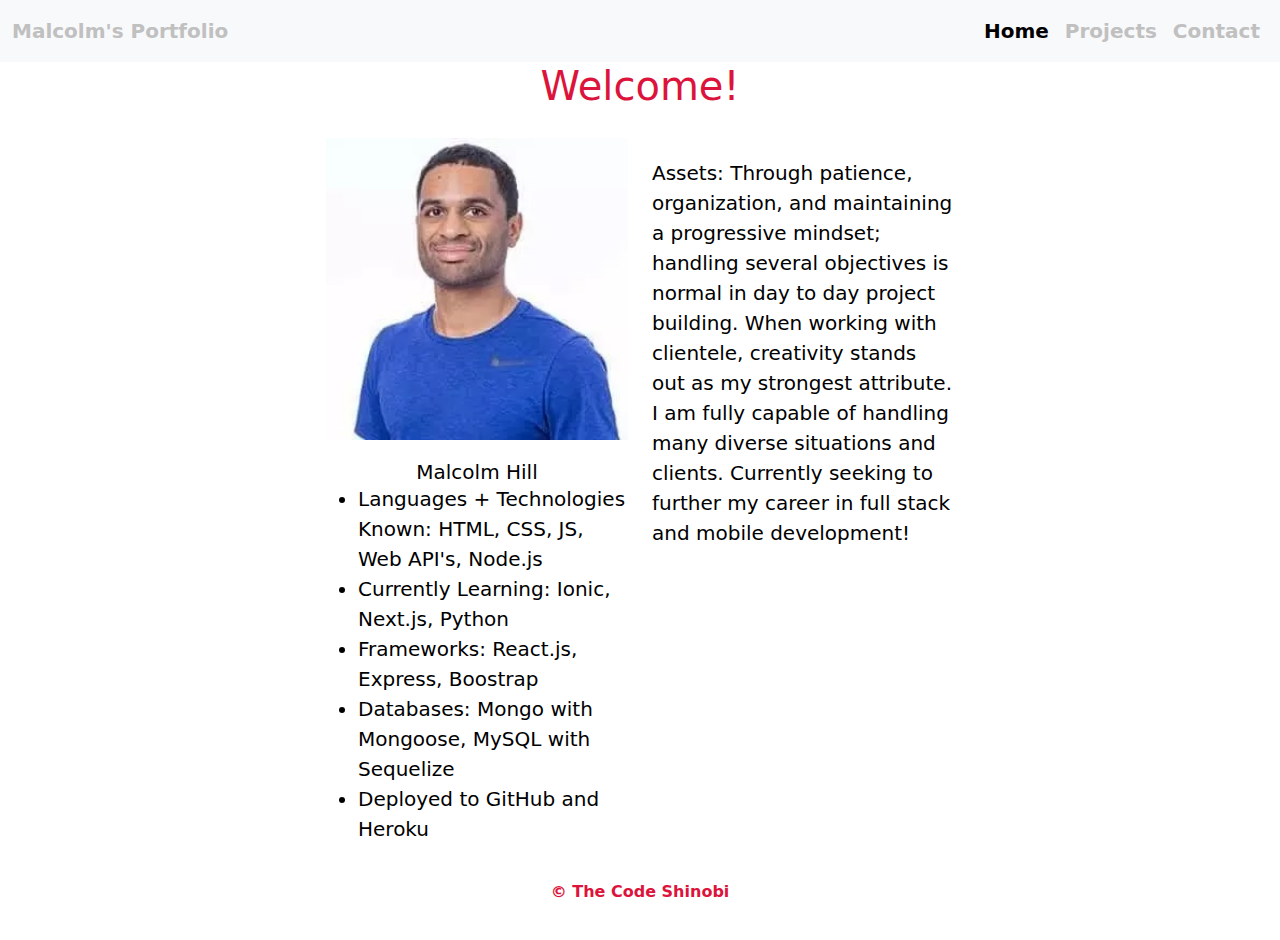
<file: index.html>
<!DOCTYPE html>
<html lang="en">
  <head>
    <meta charset="UTF-8" />
    <meta name="viewport" content="width=device-width, initial-scale=1.0" />
    <meta http-equiv="X-UA-Compatible" content="ie=edge" />
    <meta name="Description" content="Enter your description here" />
    <link
      rel="stylesheet"
      href="https://cdnjs.cloudflare.com/ajax/libs/twitter-bootstrap/5.0.0-alpha2/css/bootstrap.min.css"
    />
    <link
      rel="stylesheet"
      href="https://cdnjs.cloudflare.com/ajax/libs/font-awesome/5.15.0/css/all.min.css"
    />
    <link rel="stylesheet" href="./assets/style.css" />
    <title>Portfolio Homepage</title>
  </head>

  <body>
    <nav class="navbar navbar-expand-lg bg-light">
      <div class="container-fluid">
        <button
          class="navbar-toggler"
          type="button"
          data-bs-toggle="collapse"
          data-bs-target="#navbarTogglerDemo01"
          aria-controls="navbarTogglerDemo01"
          aria-expanded="false"
          aria-label="Toggle navigation"
        >
          <span class="navbar-toggler-icon"></span>
        </button>
        <div class="collapse navbar-collapse" id="navbarTogglerDemo01">
          <a class="navbar-brand" href="index.html">Malcolm's Portfolio</a>
        </div>

        <div>
          <ul class="navbar-nav me-auto mb-2 mb-lg-0">
            <li class="nav-item">
              <a class="nav-link active" href="index.html">Home</a>
            </li>
            <li class="nav-item">
              <a class="nav-link" href="portfolio.html">Projects</a>
            </li>
            <li class="nav-item">
              <a class="nav-link" href="./contact.html">Contact</a>
            </li>
          </ul>
        </div>
      </div>
    </nav>

    <h1 class="home">Welcome!</h1>

    <section class="container" id="biocard">
      <div class="row card-row">
        <div class="col">
          <section>
            <img
              src="./assets/bio image.jpg"
              class="card-img-top"
              alt="Bio Image"
            />
            <h5 class="card-title" id="BioCardName">Malcolm Hill</h5>
            <ul>
              <li>
                Languages + Technologies Known: HTML, CSS, JS, Web API's,
                Node.js
              </li>
              <li>Currently Learning: Ionic, Next.js, Python</li>
              <li>Frameworks: React.js, Express, Boostrap</li>
              <li>Databases: Mongo with Mongoose, MySQL with Sequelize</li>
              <li>Deployed to GitHub and Heroku</li>
            </ul>
          </section>
        </div>
        <div class="col">
          <div>
            <div>
              <p class="card-body">
                Assets: Through patience, organization, and maintaining a
                progressive mindset; handling several objectives is normal in
                day to day project building. When working with clientele,
                creativity stands out as my strongest attribute. I am fully
                capable of handling many diverse situations and clients.
                Currently seeking to further my career in full stack and mobile
                development!
              </p>
            </div>
          </div>
        </div>
      </div>
    </section>

    <script src="https://cdnjs.cloudflare.com/ajax/libs/popper.js/1.16.1/umd/popper.min.js"></script>
    <script src="https://cdnjs.cloudflare.com/ajax/libs/twitter-bootstrap/5.0.0-alpha2/js/bootstrap.min.js"></script>
  </body>

  <footer>
    <p>&#169; The Code Shinobi</p>
  </footer>
</html>
</file>
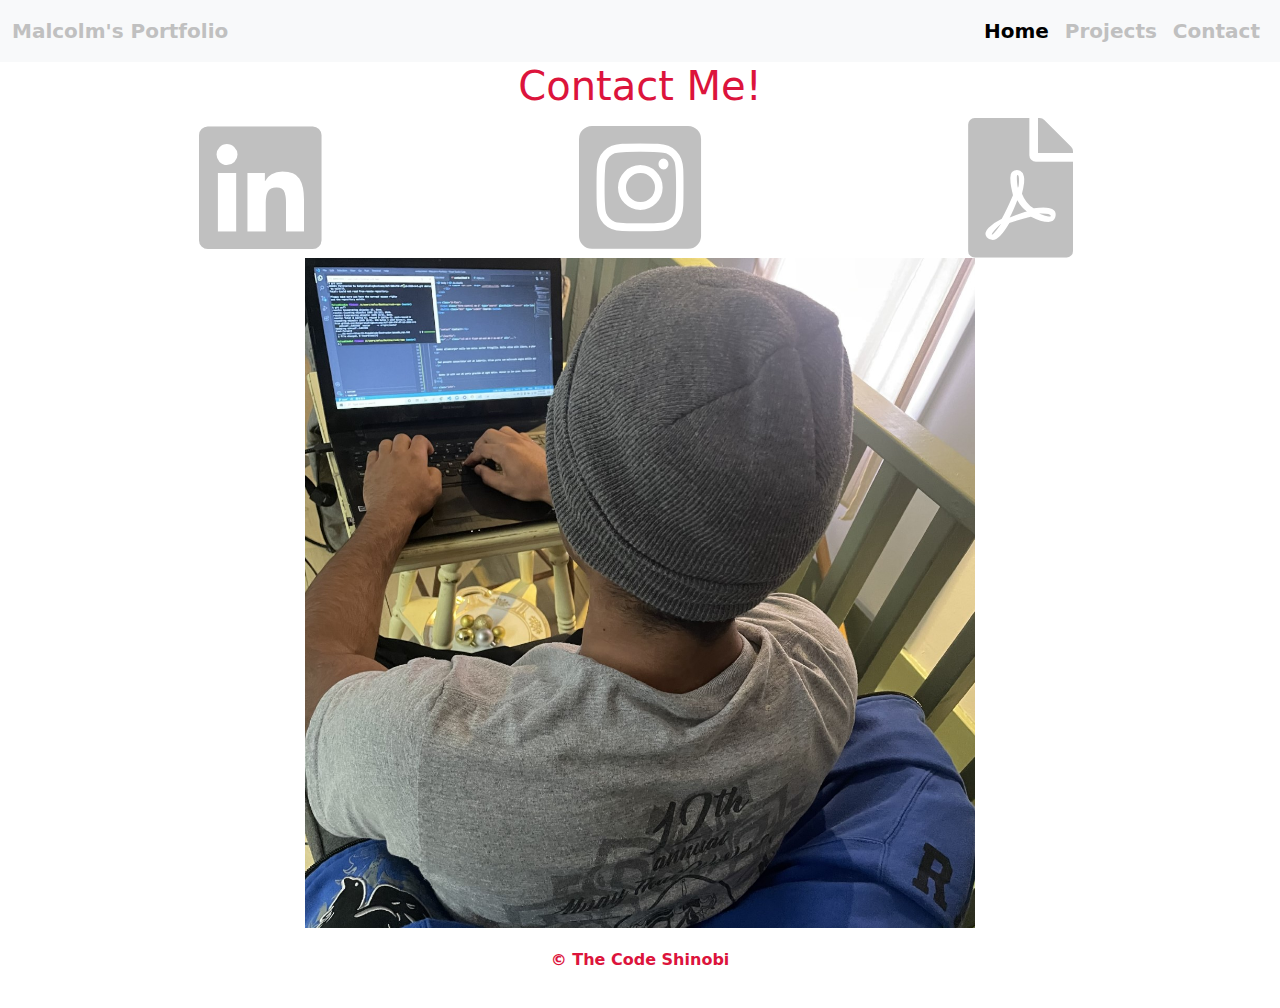
<file: contact.html>
<!DOCTYPE html>
<html lang="en">

<head>
    <meta charset="UTF-8">
    <meta name="viewport" content="width=device-width, initial-scale=1.0">
    <meta http-equiv="X-UA-Compatible" content="ie=edge">
    <meta name="Description" content="Enter your description here" />
    <link rel="stylesheet"
        href="https://cdnjs.cloudflare.com/ajax/libs/twitter-bootstrap/5.0.0-alpha2/css/bootstrap.min.css">
    <link rel="stylesheet" href="https://cdnjs.cloudflare.com/ajax/libs/font-awesome/5.15.0/css/all.min.css">
    <link rel="stylesheet" href="./assets/style.css">
    <title>Contacts</title>
</head>

<body>

    <nav class="navbar navbar-expand-lg bg-light">
        <div class="container-fluid">
            <button class="navbar-toggler" type="button" data-bs-toggle="collapse" data-bs-target="#navbarTogglerDemo01"
                aria-controls="navbarTogglerDemo01" aria-expanded="false" aria-label="Toggle navigation">
                <span class="navbar-toggler-icon"></span>
            </button>
            <div class="collapse navbar-collapse" id="navbarTogglerDemo01">
                <a class="navbar-brand" href="index.html">Malcolm's Portfolio</a>
            </div>

            <div>
                <ul class="navbar-nav me-auto mb-2 mb-lg-0">
                    <li class="nav-item">
                        <a class="nav-link active" href="index.html">Home</a>
                    </li>
                    <li class="nav-item">
                        <a class="nav-link" href="portfolio.html">Projects</a>
                    </li>
                    <li class="nav-item">
                        <a class="nav-link" href="./contact.html">Contact</a>
                    </li>
                </ul>
            </div>

        </div>
    </nav>

    
    <h1 class="contact">Contact Me!</h1>

    <div class="container">

        <div class="row" style="text-align: center;">
          <div class="col-4 order-last">
            <a href="./assets/malcolm (1).pdf" class="email"><i class="fas fa-file-pdf fa-7x"></i></a>
          </div>
          <div class="col-4">
            <a href="https://www.instagram.com/smooth_mt/"><i class="fab fa-instagram-square fa-7x"></i></a>
          </div>
          <div class="col-4 order-first">
            <a href="https://www.linkedin.com/in/malcolm-hill-0b9a24b1/"><i class="fab fa-linkedin fa-7x"></i></a>
          </div>
        </div>

        <img class="img-fluid text-center"  src="./assets/contactimage.jpg"  alt="Productive Programmer" id="contactimage">
    </div>

      

    <script src="https://cdnjs.cloudflare.com/ajax/libs/popper.js/1.16.1/umd/popper.min.js"></script>
    <script src="https://cdnjs.cloudflare.com/ajax/libs/twitter-bootstrap/5.0.0-alpha2/js/bootstrap.min.js"></script>

</body>

<footer>
    <p>
        &#169; The Code Shinobi
    </p>
</footer>

</html>
</file>
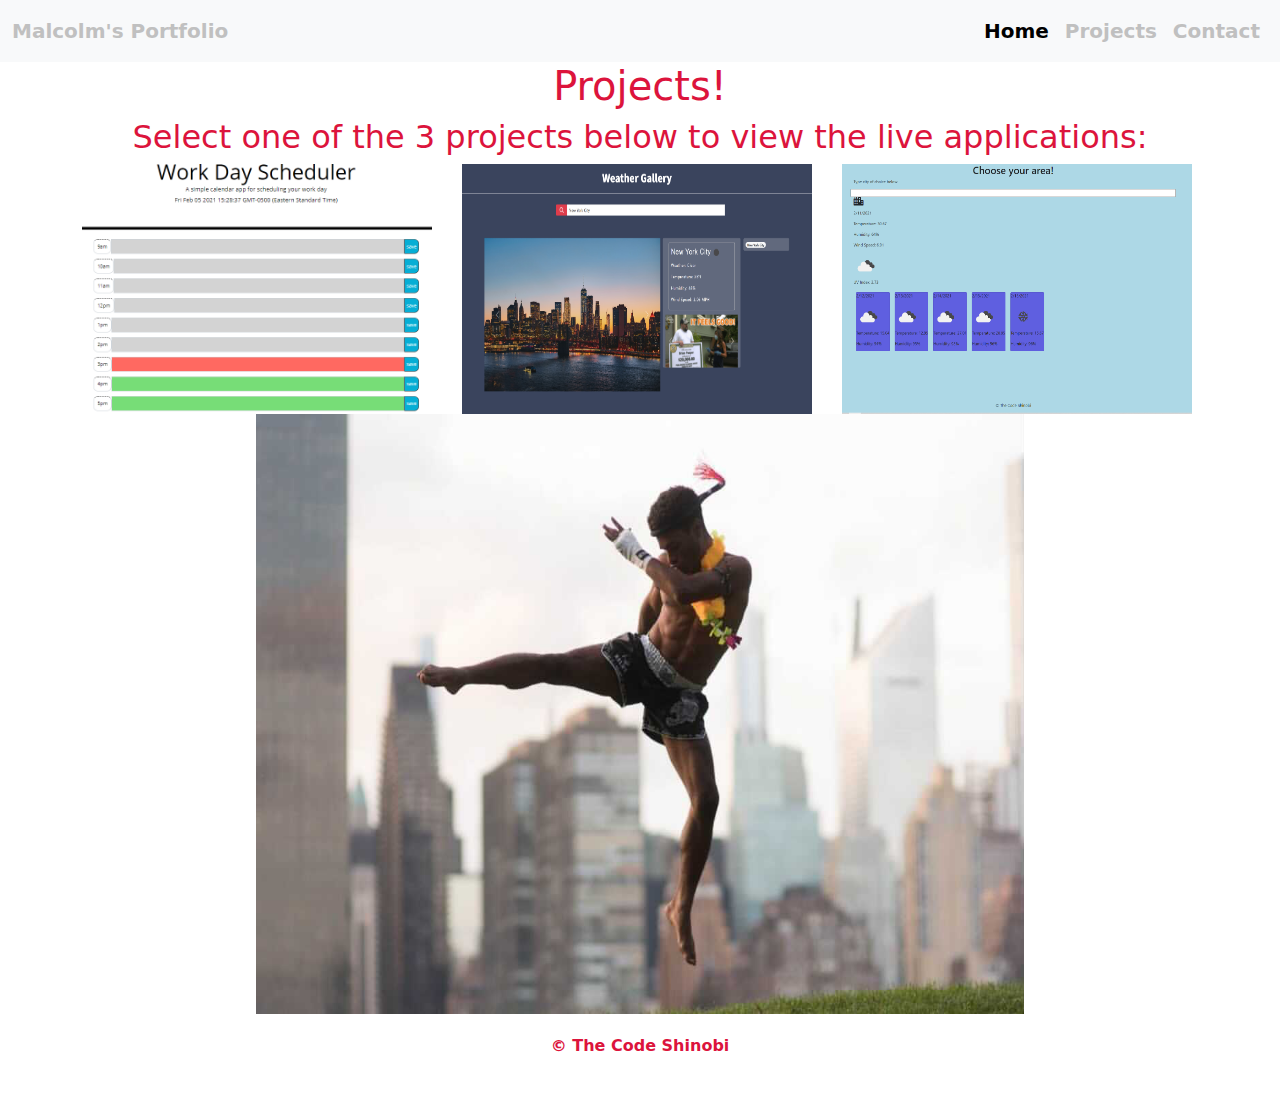
<file: portfolio.html>
<!DOCTYPE html>
<html lang="en">

<head>
    <meta charset="UTF-8">
    <meta name="viewport" content="width=device-width, initial-scale=1.0">
    <meta http-equiv="X-UA-Compatible" content="ie=edge">
    <meta name="Description" content="Enter your description here" />
    <link rel="stylesheet"
        href="https://cdnjs.cloudflare.com/ajax/libs/twitter-bootstrap/5.0.0-alpha2/css/bootstrap.min.css">
    <link rel="stylesheet" href="https://cdnjs.cloudflare.com/ajax/libs/font-awesome/5.15.0/css/all.min.css">
    <link rel="stylesheet" href="./assets/style.css">
    <title>Projects</title>
</head>

<body>

    <nav class="navbar navbar-expand-lg bg-light">
        <div class="container-fluid">
            <button class="navbar-toggler" type="button" data-bs-toggle="collapse" data-bs-target="#navbarTogglerDemo01"
                aria-controls="navbarTogglerDemo01" aria-expanded="false" aria-label="Toggle navigation">
                <span class="navbar-toggler-icon"></span>
            </button>
            <div class="collapse navbar-collapse" id="navbarTogglerDemo01">
                <a class="navbar-brand" href="index.html">Malcolm's Portfolio</a>
            </div>

            <div>
                <ul class="navbar-nav me-auto mb-2 mb-lg-0">
                    <li class="nav-item">
                        <a class="nav-link active" href="index.html">Home</a>
                    </li>
                    <li class="nav-item">
                        <a class="nav-link" href="./portfolio.html">Projects</a>
                    </li>
                    <li class="nav-item">
                        <a class="nav-link" href="./contact.html">Contact</a>
                    </li>
                </ul>
            </div>

        </div>
    </nav>

    <h1 class="projects">Projects!</h1>

    <h2 class="text-center">Select one of the 3 projects below to view the live applications:</h2>

    <div class="container">
        <div class="row align-items-start">
            <div class="col-4"><a href="https://malhill.github.io/Calendar/" title="Calender Project"><img class="imagelinks" src="./assets/calendercapture.PNG"></a></div>
            <div class="col-4"><a href="https://malhill.github.io/getty-gallery/" title="Team Project"><img class="imagelinks" src="./assets/projectcapture.PNG"></a></div>
            <div class="col-4"><a href="https://malhill.github.io/Weather-Dashboard/" title="Weather Project"><img class="imagelinks" src="./assets/weathercapture.PNG"></a></div>
        </div>
    </div>

    <picture>
        <img src="./assets/Projectimage.jpg" title="More projects coming soon!" id="projectimage">
    </picture>

    <script src="https://cdnjs.cloudflare.com/ajax/libs/popper.js/1.16.1/umd/popper.min.js"></script>
    <script src="https://cdnjs.cloudflare.com/ajax/libs/twitter-bootstrap/5.0.0-alpha2/js/bootstrap.min.js"></script>

</body>

<footer>
    <p>
        &#169; The Code Shinobi
    </p>
</footer>

</html>
</file>
<file: assets/style.css>
body {
    max-width: 100%;
    height: auto;
    background-size: cover;

    background-image: url(https://progression-studios.com/broadside/The-Space-Broadside/images/background-dark.jpg);

    /* background-image: url(https://pdgprinting.com/wp-content/uploads/2017/05/portfolio-background.jpg); */

    /* background: radial-gradient(1.5em 6.28571em at 1.95em, rgba(255, 255, 255, 0) 50%, rgba(255, 255, 255, 0.25) 50%, rgba(255, 255, 255, 0.25) 55%, rgba(255, 255, 255, 0) 55%) 0 0, radial-gradient(1.5em 6.28571em at -0.45em, rgba(255, 255, 255, 0) 50%, rgba(255, 255, 255, 0.25) 50%, rgba(255, 255, 255, 0.25) 55%, rgba(255, 255, 255, 0) 55%) 1.5em 5.5em, radial-gradient(2.3em 4.57143em at 2.99em, rgba(255, 255, 255, 0) 50%, rgba(255, 255, 255, 0.3) 50%, rgba(255, 255, 255, 0.3) 55%, rgba(255, 255, 255, 0) 55%) 0 0, radial-gradient(2.3em 4.57143em at -0.69em, rgba(255, 255, 255, 0) 50%, rgba(255, 255, 255, 0.3) 50%, rgba(255, 255, 255, 0.3) 55%, rgba(255, 255, 255, 0) 55%) 2.3em 4em, radial-gradient(3.5em 6.28571em at 4.55em, rgba(255, 255, 255, 0) 50%, rgba(255, 255, 255, 0.25) 50%, rgba(255, 255, 255, 0.25) 55%, rgba(255, 255, 255, 0) 55%) 0 0, radial-gradient(3.5em 6.28571em at -1.05em, rgba(255, 255, 255, 0) 50%, rgba(255, 255, 255, 0.25) 50%, rgba(255, 255, 255, 0.25) 55%, rgba(255, 255, 255, 0) 55%) 3.5em 5.5em, radial-gradient(#15ffa5, #00ced1);
    background-color: mediumspringgreen;
    background-size: 1.5em 11em, 1.5em 11em, 2.3em 8em, 2.3em 8em, 3.5em 11em, 3.5em 11em, 100% 100%;
    background-repeat: repeat; */
   /* Source URL: https://codepen.io/ThePixelPixie/pen/dXwEqp */

    /* background-image: url(https://image.freepik.com/free-vector/abstract-technology-binary-code-background_6735-500.jpg); */

    /* background-image: url(https://i.pinimg.com/originals/f3/c4/81/f3c481ab08574d32eae95a90a2648048.png); */
}

.navbar {
    color: silver;
    font-size: 20px;
    background-size: cover;

    background-image: url(https://progression-studios.com/broadside/The-Space-Broadside/images/background-dark.jpg);

    /* background-image: url(https://image.freepik.com/free-vector/abstract-technology-binary-code-background_6735-500.jpg); */

    /* background: radial-gradient(1.5em 6.28571em at 1.95em, rgba(255, 255, 255, 0) 50%, rgba(255, 255, 255, 0.25) 50%, rgba(255, 255, 255, 0.25) 55%, rgba(255, 255, 255, 0) 55%) 0 0, radial-gradient(1.5em 6.28571em at -0.45em, rgba(255, 255, 255, 0) 50%, rgba(255, 255, 255, 0.25) 50%, rgba(255, 255, 255, 0.25) 55%, rgba(255, 255, 255, 0) 55%) 1.5em 5.5em, radial-gradient(2.3em 4.57143em at 2.99em, rgba(255, 255, 255, 0) 50%, rgba(255, 255, 255, 0.3) 50%, rgba(255, 255, 255, 0.3) 55%, rgba(255, 255, 255, 0) 55%) 0 0, radial-gradient(2.3em 4.57143em at -0.69em, rgba(255, 255, 255, 0) 50%, rgba(255, 255, 255, 0.3) 50%, rgba(255, 255, 255, 0.3) 55%, rgba(255, 255, 255, 0) 55%) 2.3em 4em, radial-gradient(3.5em 6.28571em at 4.55em, rgba(255, 255, 255, 0) 50%, rgba(255, 255, 255, 0.25) 50%, rgba(255, 255, 255, 0.25) 55%, rgba(255, 255, 255, 0) 55%) 0 0, radial-gradient(3.5em 6.28571em at -1.05em, rgba(255, 255, 255, 0) 50%, rgba(255, 255, 255, 0.25) 50%, rgba(255, 255, 255, 0.25) 55%, rgba(255, 255, 255, 0) 55%) 3.5em 5.5em, radial-gradient(#15ffa5, #00ced1);
    background-color: mediumspringgreen;
    background-size: 1.5em 11em, 1.5em 11em, 2.3em 8em, 2.3em 8em, 3.5em 11em, 3.5em 11em, 100% 100%;
    background-repeat: repeat;  */
    /* Source URL: https://codepen.io/ThePixelPixie/pen/dXwEqp */
}

.home,
.projects,
.contact,
h2 {
    color: crimson;
    text-align: center;
}

a,
a:hover,
.navbar-brand,
.nav-item,
.nav-link,
.nav-link:hover,
.navbar-brand:hover,
.email {
    font-size: 20px;
    font-weight: bold;
    color: silver;
    text-decoration: none;
    width: auto;
}

.d-flex {
    background-color: green;
    color: black;
    font-weight: bold;
}

#biocard {
    padding: 0% 20%;
}

.card-img-top {
    height: auto;
    width: 100%;
}

.card-body,
.card-title,
.card-row {
    font-size: 20px;
    color: black;
    background-color: white;
    padding-top: 20px;
    width: auto;
}

#BioCardName {
    text-align: center;
}

p,
.com,
.com:hover {
    color: crimson;
    text-decoration: none;
    padding: 20px;
}

#projectimage {
    width: 100%;
    height: 600px;
    padding: 0% 20%;
}

#contactimage{
    width: 100%;
    height: auto;
    padding: 0% 20%;
}

footer {
    color: crimson;
    text-align: center;
    bottom: 0px;
    font-weight: bold;
    width: 100%;
}


.imagelinks {
    display: block;
    width: 350px;
    height: 250px;
}
</file>
